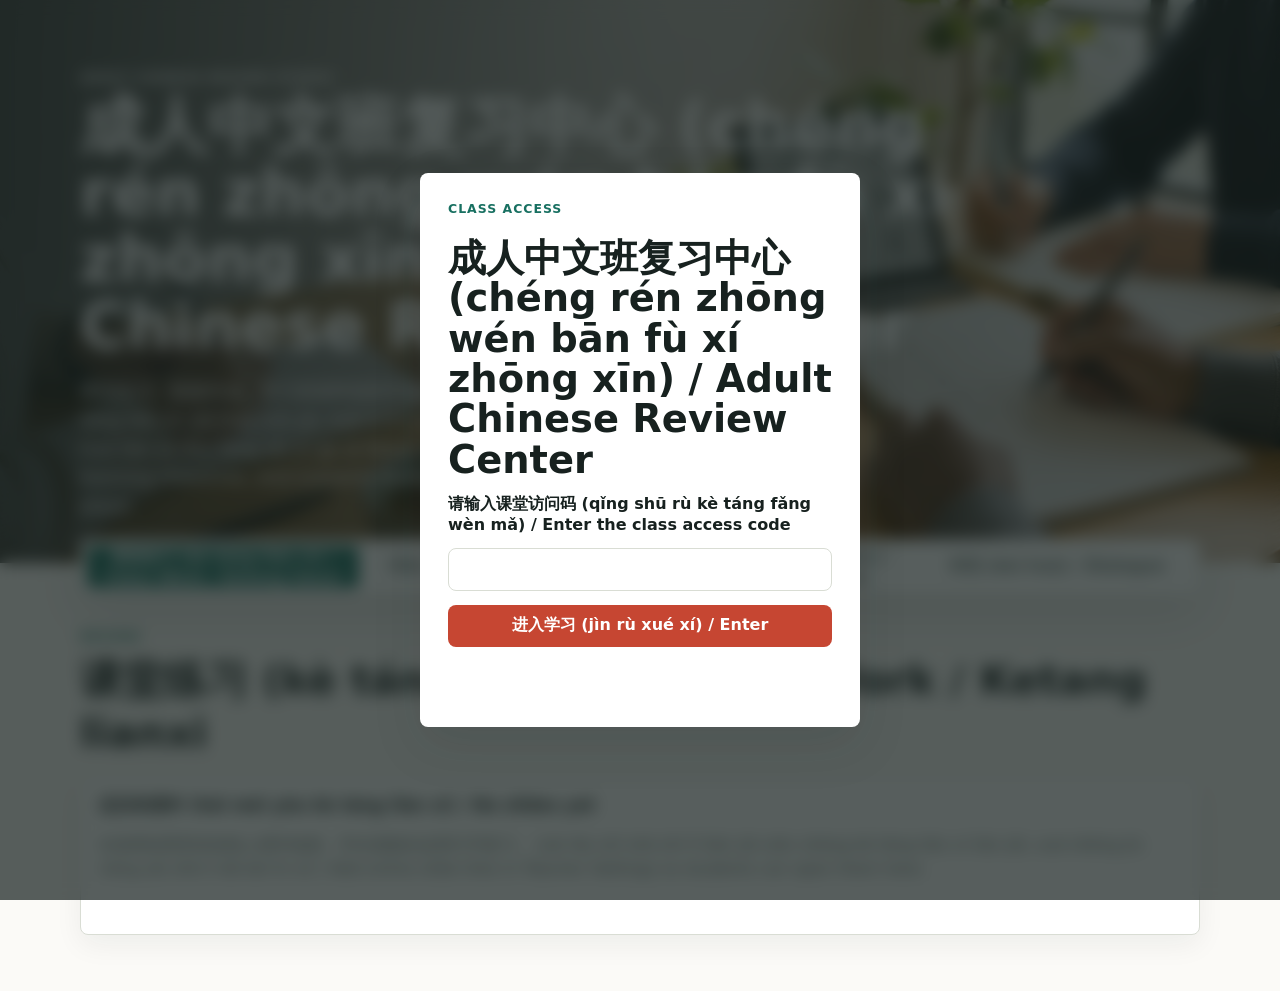
<file: index.html>
<!doctype html>
<html lang="zh-Hans">
  <head>
    <meta charset="utf-8">
    <meta name="viewport" content="width=device-width, initial-scale=1">
    <title>成人中文班复习中心</title>
    <link rel="stylesheet" href="styles.css">
  </head>
  <body>
    <div class="access-screen" id="accessScreen" hidden>
      <form class="access-card" id="accessForm">
        <p class="section-kicker" data-i18n="accessKicker">Class Access</p>
        <h1 data-i18n="siteTitle">成人中文班复习中心</h1>
        <label for="accessCodeInput" data-i18n="accessLabel">请输入课堂访问码</label>
        <input id="accessCodeInput" type="password" autocomplete="current-password">
        <button type="submit" data-i18n="accessButton">进入学习</button>
        <p class="feedback is-wrong" id="accessFeedback"></p>
      </form>
    </div>

    <header class="hero">
      <img src="assets/classroom-banner.png" alt="中文课堂学习桌面" class="hero-image">
      <div class="hero-overlay"></div>
      <div class="hero-content">
        <p class="eyebrow" data-i18n="heroKicker">Adult Chinese Review Studio</p>
        <h1 data-i18n="siteTitle">成人中文班复习中心</h1>
        <p data-i18n="heroSubtitle">课件复习、家庭作业、听力视频和场景对话练习都放在一个地方。</p>
      </div>
    </header>

    <main class="app-shell">
      <nav class="tabs" aria-label="学习区域">
        <button class="tab is-active" data-view="slides" data-i18n="tabSlides">课件</button>
        <button class="tab" data-view="homework" data-i18n="tabHomework">作业</button>
        <button class="tab" data-view="listening" data-i18n="tabListening">听力</button>
        <button class="tab" data-view="dialogue" data-i18n="tabDialogue">对话</button>
        <button class="tab teacher-only" data-view="teacher" data-i18n="tabTeacher" hidden>老师设置</button>
      </nav>

      <section class="view is-active" id="slides">
        <div class="section-heading">
          <div>
            <p class="section-kicker" data-i18n="slidesKicker">Review</p>
            <h2 data-i18n="slidesTitle">上课课件</h2>
          </div>
          <label class="file-button teacher-only" hidden>
            <input id="slideUpload" type="file" accept=".ppt,.pptx,.pdf">
            <span data-i18n="localUpload">本机临时上传</span>
          </label>
        </div>
        <div id="slideList" class="resource-grid"></div>
      </section>

      <section class="view" id="homework">
        <div class="section-heading">
          <div>
            <p class="section-kicker" data-i18n="homeworkKicker">Homework</p>
            <h2 data-i18n="homeworkTitle">家庭作业</h2>
          </div>
          <button class="secondary-button" id="resetPractice" data-i18n="resetPractice">重新练习</button>
        </div>

        <article class="panel homework-video-panel">
          <div>
            <p class="section-kicker" data-i18n="homeworkVideoKicker">Video</p>
            <h3 id="homeworkVideoTitle"></h3>
          </div>
          <div class="video-frame compact-video">
            <iframe id="homeworkVideoEmbed" title="作业视频" allowfullscreen></iframe>
            <div id="homeworkVideoEmpty" class="empty-state" data-i18n="homeworkVideoEmpty">老师可以在这里放 YouTube 视频，学生看完后完成下面的作业。</div>
          </div>
        </article>

        <div class="practice-layout">
          <article class="panel">
            <div class="panel-title">
              <span>1</span>
              <h3 data-i18n="matchTitle">Match 中英文词语</h3>
            </div>
            <div class="match-board">
              <div>
                <h4 data-i18n="chineseLabel">中文</h4>
                <div id="chineseTerms" class="choice-list"></div>
              </div>
              <div>
                <h4 data-i18n="englishLabel">英文</h4>
                <div id="englishTerms" class="choice-list"></div>
              </div>
            </div>
            <p id="matchFeedback" class="feedback"></p>
          </article>

          <article class="panel">
            <div class="panel-title">
              <span>2</span>
              <h3 data-i18n="sentenceTitle">组成一句话</h3>
            </div>
            <p id="sentencePrompt" class="prompt-line"></p>
            <div id="wordBank" class="word-bank"></div>
            <div id="sentenceAnswer" class="sentence-answer"></div>
            <div class="inline-actions">
              <button id="checkSentence" data-i18n="check">检查</button>
              <button class="secondary-button" id="clearSentence" data-i18n="clear">清空</button>
            </div>
            <p id="sentenceFeedback" class="feedback"></p>
          </article>

          <article class="panel reading-panel">
            <div class="panel-title">
              <span>3</span>
              <h3 data-i18n="readingTitle">朗读中英文对话</h3>
            </div>
            <div id="readingDialogue" class="reading-dialogue"></div>
          </article>
        </div>
      </section>

      <section class="view" id="listening">
        <div class="section-heading">
          <div>
            <p class="section-kicker" data-i18n="listeningKicker">Listening</p>
            <h2 data-i18n="listeningTitle">场景视频听力</h2>
          </div>
          <label class="file-button teacher-only" hidden>
            <input id="videoUpload" type="file" accept="video/*">
            <span data-i18n="localUpload">本机临时上传</span>
          </label>
        </div>
        <div class="listening-grid">
          <div class="video-frame">
            <video id="sceneVideo" controls playsinline></video>
            <iframe id="videoEmbed" title="场景视频" allowfullscreen></iframe>
            <div id="videoEmpty" class="empty-state" data-i18n="videoEmpty">老师可以放一段餐厅、商店、看医生等场景视频，学生边看边回答问题。</div>
          </div>
          <article class="panel">
            <div class="panel-title">
              <span>3</span>
              <h3 data-i18n="listeningQuestionsTitle">听力问题</h3>
            </div>
            <div id="listeningQuestions" class="question-list"></div>
            <button id="checkListening" data-i18n="checkListening">检查听力答案</button>
            <p id="listeningFeedback" class="feedback"></p>
          </article>
        </div>
      </section>

      <section class="view" id="dialogue">
        <div class="section-heading">
          <div>
            <p class="section-kicker" data-i18n="speakingKicker">Speaking</p>
            <h2 data-i18n="dialogueTitle">场景对话练习</h2>
          </div>
          <button class="secondary-button" id="newDialogue" data-i18n="newDialogue">换一个开头</button>
        </div>
        <div class="dialogue-layout">
          <aside class="scenario-panel">
            <label for="scenarioSelect" data-i18n="scenarioLabel">场景</label>
            <select id="scenarioSelect"></select>
            <label for="studentRole" data-i18n="studentRoleLabel">学生角色</label>
            <input id="studentRole" type="text" value="顾客">
            <label for="aiRole" data-i18n="aiRoleLabel">AI 角色</label>
            <input id="aiRole" type="text" value="服务员">
            <div class="hint-box">
              <strong data-i18n="practiceGoal">练习目标</strong>
              <p id="dialogueGoal"></p>
            </div>
          </aside>
          <article class="chat-panel">
            <div id="chatLog" class="chat-log" aria-live="polite"></div>
            <form id="chatForm" class="chat-form">
              <input id="chatInput" type="text" placeholder="用中文回复，例如：我想点一杯热茶。" autocomplete="off" data-i18n-placeholder="chatPlaceholder">
              <button type="submit" data-i18n="send">发送</button>
            </form>
          </article>
        </div>
      </section>

      <section class="view teacher-only" id="teacher" hidden>
        <div class="section-heading">
          <div>
            <p class="section-kicker" data-i18n="teacherKicker">Teacher</p>
            <h2 data-i18n="teacherTitle">老师设置</h2>
          </div>
          <button id="saveTeacherData" data-i18n="saveSettings">保存设置</button>
        </div>

        <div class="teacher-grid">
          <article class="panel">
            <h3 data-i18n="onlineSlidesTitle">线上课件链接</h3>
            <textarea id="slideLinkEditor" rows="8"></textarea>
            <p class="helper" data-i18n="onlineSlidesHelp">每行一个：课件名称 = Google Drive、Dropbox、OneDrive 或网盘链接</p>
          </article>
          <article class="panel">
            <h3 data-i18n="onlineVideoTitle">线上视频链接</h3>
            <input id="videoTitle" type="text" placeholder="视频标题" data-i18n-placeholder="videoTitlePlaceholder">
            <input id="videoUrl" type="url" placeholder="YouTube unlisted、Google Drive 或 mp4 链接" data-i18n-placeholder="videoUrlPlaceholder">
            <p class="helper" data-i18n="onlineVideoHelp">发布给学生时，推荐使用 unlisted YouTube 或共享视频链接。</p>
          </article>
          <article class="panel">
            <h3 data-i18n="homeworkVideoEditorTitle">作业 YouTube 视频</h3>
            <input id="homeworkVideoTitleEditor" type="text" placeholder="视频标题" data-i18n-placeholder="videoTitlePlaceholder">
            <input id="homeworkVideoUrlEditor" type="url" placeholder="YouTube 视频链接" data-i18n-placeholder="homeworkVideoUrlPlaceholder">
            <p class="helper" data-i18n="homeworkVideoEditorHelp">学生会先看这个视频，再完成作业。</p>
          </article>
          <article class="panel">
            <h3 data-i18n="matchEditorTitle">匹配题</h3>
            <textarea id="matchEditor" rows="8"></textarea>
            <p class="helper" data-i18n="matchEditorHelp">每行一组：中文 = English</p>
          </article>
          <article class="panel">
            <h3 data-i18n="sentenceEditorTitle">组句题</h3>
            <input id="sentenceTarget" type="text">
            <input id="sentenceTranslation" type="text">
            <p class="helper" data-i18n="sentenceEditorHelp">第一行写中文正确答案，第二行写英文提示。</p>
          </article>
          <article class="panel">
            <h3 data-i18n="listeningEditorTitle">听力问题</h3>
            <textarea id="listeningEditor" rows="8"></textarea>
            <p class="helper" data-i18n="listeningEditorHelp">每行一题：问题 = 答案关键词</p>
          </article>
          <article class="panel">
            <h3 data-i18n="readingEditorTitle">朗读对话</h3>
            <textarea id="readingEditor" rows="8"></textarea>
            <p class="helper" data-i18n="readingEditorHelp">每行一句：角色 = 中文 | English</p>
          </article>
          <article class="panel">
            <h3 data-i18n="scenarioEditorTitle">对话场景</h3>
            <textarea id="scenarioEditor" rows="8"></textarea>
            <p class="helper" data-i18n="scenarioEditorHelp">每行一个场景：场景名 = 练习目标</p>
          </article>
        </div>
        <p id="saveFeedback" class="feedback"></p>
      </section>
    </main>

    <script src="site-config.js"></script>
    <script src="app.js"></script>
  </body>
</html>
</file>
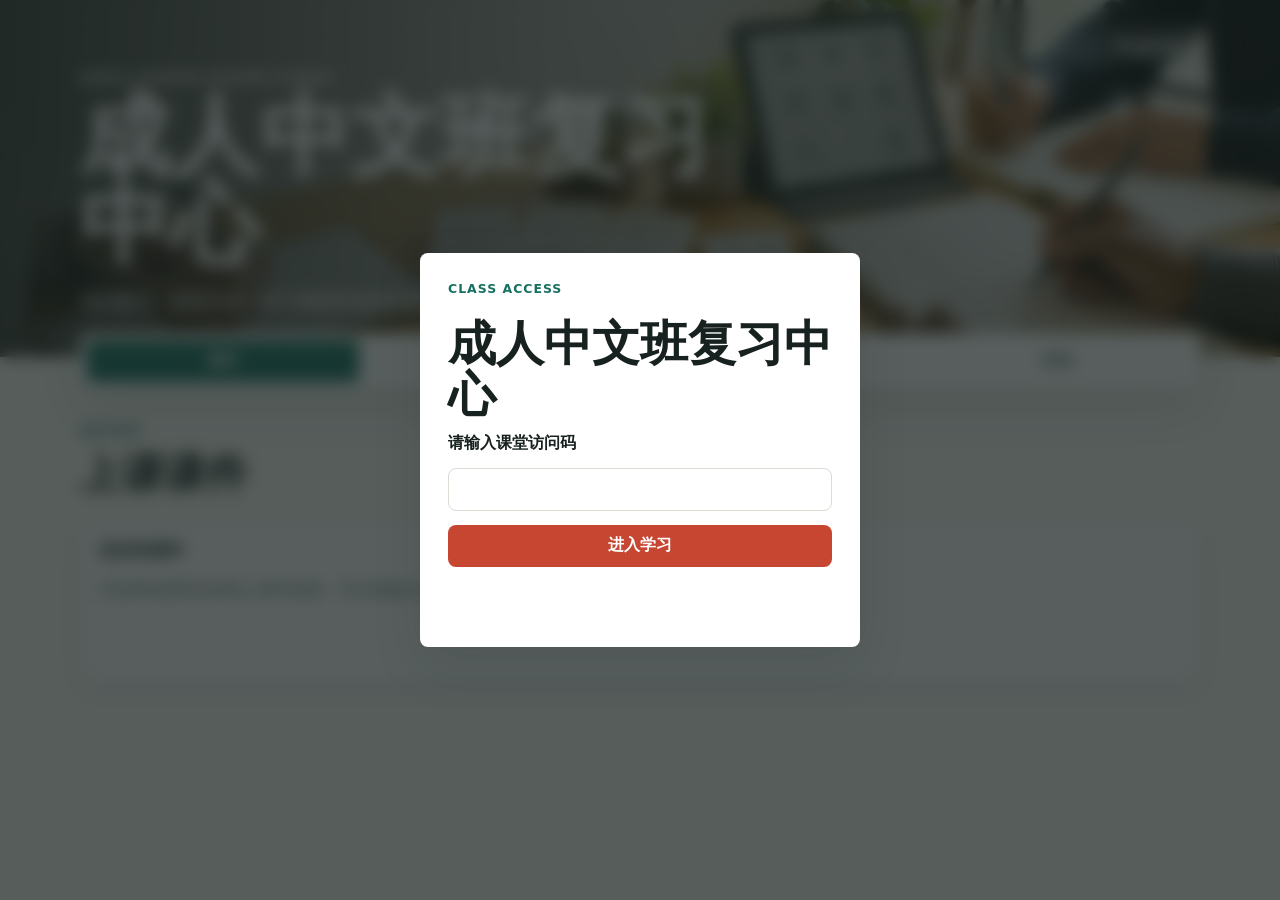
<file: adult-chinese-class-github-upload/index.html>
<!doctype html>
<html lang="zh-Hans">
  <head>
    <meta charset="utf-8">
    <meta name="viewport" content="width=device-width, initial-scale=1">
    <title>成人中文班复习中心</title>
    <link rel="stylesheet" href="styles.css">
  </head>
  <body>
    <div class="access-screen" id="accessScreen" hidden>
      <form class="access-card" id="accessForm">
        <p class="section-kicker" data-i18n="accessKicker">Class Access</p>
        <h1 data-i18n="siteTitle">成人中文班复习中心</h1>
        <label for="accessCodeInput" data-i18n="accessLabel">请输入课堂访问码</label>
        <input id="accessCodeInput" type="password" autocomplete="current-password">
        <button type="submit" data-i18n="accessButton">进入学习</button>
        <p class="feedback is-wrong" id="accessFeedback"></p>
      </form>
    </div>

    <header class="hero">
      <img src="assets/classroom-banner.png" alt="中文课堂学习桌面" class="hero-image">
      <div class="hero-overlay"></div>
      <div class="hero-content">
        <button class="language-toggle" id="languageToggle" type="button" aria-label="Switch language">English</button>
        <p class="eyebrow" data-i18n="heroKicker">Adult Chinese Review Studio</p>
        <h1 data-i18n="siteTitle">成人中文班复习中心</h1>
        <p data-i18n="heroSubtitle">课件复习、家庭作业、听力视频和场景对话练习都放在一个地方。</p>
      </div>
    </header>

    <main class="app-shell">
      <nav class="tabs" aria-label="学习区域">
        <button class="tab is-active" data-view="slides" data-i18n="tabSlides">课件</button>
        <button class="tab" data-view="homework" data-i18n="tabHomework">作业</button>
        <button class="tab" data-view="listening" data-i18n="tabListening">听力</button>
        <button class="tab" data-view="dialogue" data-i18n="tabDialogue">对话</button>
        <button class="tab teacher-only" data-view="teacher" data-i18n="tabTeacher" hidden>老师设置</button>
      </nav>

      <section class="view is-active" id="slides">
        <div class="section-heading">
          <div>
            <p class="section-kicker" data-i18n="slidesKicker">Review</p>
            <h2 data-i18n="slidesTitle">上课课件</h2>
          </div>
          <label class="file-button teacher-only" hidden>
            <input id="slideUpload" type="file" accept=".ppt,.pptx,.pdf">
            <span data-i18n="localUpload">本机临时上传</span>
          </label>
        </div>
        <div id="slideList" class="resource-grid"></div>
      </section>

      <section class="view" id="homework">
        <div class="section-heading">
          <div>
            <p class="section-kicker" data-i18n="homeworkKicker">Homework</p>
            <h2 data-i18n="homeworkTitle">家庭作业</h2>
          </div>
          <button class="secondary-button" id="resetPractice" data-i18n="resetPractice">重新练习</button>
        </div>

        <div class="practice-layout">
          <article class="panel">
            <div class="panel-title">
              <span>1</span>
              <h3 data-i18n="matchTitle">Match 中英文词语</h3>
            </div>
            <div class="match-board">
              <div>
                <h4 data-i18n="chineseLabel">中文</h4>
                <div id="chineseTerms" class="choice-list"></div>
              </div>
              <div>
                <h4 data-i18n="englishLabel">英文</h4>
                <div id="englishTerms" class="choice-list"></div>
              </div>
            </div>
            <p id="matchFeedback" class="feedback"></p>
          </article>

          <article class="panel">
            <div class="panel-title">
              <span>2</span>
              <h3 data-i18n="sentenceTitle">组成一句话</h3>
            </div>
            <p id="sentencePrompt" class="prompt-line"></p>
            <div id="wordBank" class="word-bank"></div>
            <div id="sentenceAnswer" class="sentence-answer"></div>
            <div class="inline-actions">
              <button id="checkSentence" data-i18n="check">检查</button>
              <button class="secondary-button" id="clearSentence" data-i18n="clear">清空</button>
            </div>
            <p id="sentenceFeedback" class="feedback"></p>
          </article>
        </div>
      </section>

      <section class="view" id="listening">
        <div class="section-heading">
          <div>
            <p class="section-kicker" data-i18n="listeningKicker">Listening</p>
            <h2 data-i18n="listeningTitle">场景视频听力</h2>
          </div>
          <label class="file-button teacher-only" hidden>
            <input id="videoUpload" type="file" accept="video/*">
            <span data-i18n="localUpload">本机临时上传</span>
          </label>
        </div>
        <div class="listening-grid">
          <div class="video-frame">
            <video id="sceneVideo" controls playsinline></video>
            <iframe id="videoEmbed" title="场景视频" allowfullscreen></iframe>
            <div id="videoEmpty" class="empty-state" data-i18n="videoEmpty">老师可以放一段餐厅、商店、看医生等场景视频，学生边看边回答问题。</div>
          </div>
          <article class="panel">
            <div class="panel-title">
              <span>3</span>
              <h3 data-i18n="listeningQuestionsTitle">听力问题</h3>
            </div>
            <div id="listeningQuestions" class="question-list"></div>
            <button id="checkListening" data-i18n="checkListening">检查听力答案</button>
            <p id="listeningFeedback" class="feedback"></p>
          </article>
        </div>
      </section>

      <section class="view" id="dialogue">
        <div class="section-heading">
          <div>
            <p class="section-kicker" data-i18n="speakingKicker">Speaking</p>
            <h2 data-i18n="dialogueTitle">场景对话练习</h2>
          </div>
          <button class="secondary-button" id="newDialogue" data-i18n="newDialogue">换一个开头</button>
        </div>
        <div class="dialogue-layout">
          <aside class="scenario-panel">
            <label for="scenarioSelect" data-i18n="scenarioLabel">场景</label>
            <select id="scenarioSelect"></select>
            <label for="studentRole" data-i18n="studentRoleLabel">学生角色</label>
            <input id="studentRole" type="text" value="顾客">
            <label for="aiRole" data-i18n="aiRoleLabel">AI 角色</label>
            <input id="aiRole" type="text" value="服务员">
            <div class="hint-box">
              <strong data-i18n="practiceGoal">练习目标</strong>
              <p id="dialogueGoal"></p>
            </div>
          </aside>
          <article class="chat-panel">
            <div id="chatLog" class="chat-log" aria-live="polite"></div>
            <form id="chatForm" class="chat-form">
              <input id="chatInput" type="text" placeholder="用中文回复，例如：我想点一杯热茶。" autocomplete="off" data-i18n-placeholder="chatPlaceholder">
              <button type="submit" data-i18n="send">发送</button>
            </form>
          </article>
        </div>
      </section>

      <section class="view teacher-only" id="teacher" hidden>
        <div class="section-heading">
          <div>
            <p class="section-kicker" data-i18n="teacherKicker">Teacher</p>
            <h2 data-i18n="teacherTitle">老师设置</h2>
          </div>
          <button id="saveTeacherData" data-i18n="saveSettings">保存设置</button>
        </div>

        <div class="teacher-grid">
          <article class="panel">
            <h3 data-i18n="onlineSlidesTitle">线上课件链接</h3>
            <textarea id="slideLinkEditor" rows="8"></textarea>
            <p class="helper" data-i18n="onlineSlidesHelp">每行一个：课件名称 = Google Drive、Dropbox、OneDrive 或网盘链接</p>
          </article>
          <article class="panel">
            <h3 data-i18n="onlineVideoTitle">线上视频链接</h3>
            <input id="videoTitle" type="text" placeholder="视频标题" data-i18n-placeholder="videoTitlePlaceholder">
            <input id="videoUrl" type="url" placeholder="YouTube unlisted、Google Drive 或 mp4 链接" data-i18n-placeholder="videoUrlPlaceholder">
            <p class="helper" data-i18n="onlineVideoHelp">发布给学生时，推荐使用 unlisted YouTube 或共享视频链接。</p>
          </article>
          <article class="panel">
            <h3 data-i18n="matchEditorTitle">匹配题</h3>
            <textarea id="matchEditor" rows="8"></textarea>
            <p class="helper" data-i18n="matchEditorHelp">每行一组：中文 = English</p>
          </article>
          <article class="panel">
            <h3 data-i18n="sentenceEditorTitle">组句题</h3>
            <input id="sentenceTarget" type="text">
            <input id="sentenceTranslation" type="text">
            <p class="helper" data-i18n="sentenceEditorHelp">第一行写中文正确答案，第二行写英文提示。</p>
          </article>
          <article class="panel">
            <h3 data-i18n="listeningEditorTitle">听力问题</h3>
            <textarea id="listeningEditor" rows="8"></textarea>
            <p class="helper" data-i18n="listeningEditorHelp">每行一题：问题 = 答案关键词</p>
          </article>
          <article class="panel">
            <h3 data-i18n="scenarioEditorTitle">对话场景</h3>
            <textarea id="scenarioEditor" rows="8"></textarea>
            <p class="helper" data-i18n="scenarioEditorHelp">每行一个场景：场景名 = 练习目标</p>
          </article>
        </div>
        <p id="saveFeedback" class="feedback"></p>
      </section>
    </main>

    <script src="site-config.js"></script>
    <script src="app.js"></script>
  </body>
</html>
</file>
<file: styles.css>
:root {
  --ink: #17211f;
  --muted: #5a6a64;
  --paper: #fbfaf7;
  --panel: #ffffff;
  --line: #d9ddd4;
  --accent: #c64632;
  --accent-dark: #923221;
  --jade: #187061;
  --gold: #dca937;
  --blue: #2f5f8d;
  --shadow: 0 18px 50px rgba(23, 33, 31, 0.12);
}

* {
  box-sizing: border-box;
}

[hidden] {
  display: none !important;
}

body {
  margin: 0;
  background: var(--paper);
  color: var(--ink);
  font-family: Inter, ui-sans-serif, system-ui, -apple-system, BlinkMacSystemFont, "Segoe UI", sans-serif;
}

body.is-locked {
  overflow: hidden;
}

button,
input,
textarea,
select {
  font: inherit;
}

button,
.file-button {
  min-height: 42px;
  border: 0;
  border-radius: 8px;
  background: var(--accent);
  color: white;
  padding: 0 18px;
  cursor: pointer;
  display: inline-flex;
  align-items: center;
  justify-content: center;
  gap: 8px;
  font-weight: 700;
}

.download-link {
  min-height: 42px;
  border-radius: 8px;
  background: var(--blue);
  color: white;
  padding: 0 16px;
  display: inline-flex;
  align-items: center;
  justify-content: center;
  text-decoration: none;
  font-weight: 800;
}

.download-link:hover {
  background: #244d73;
}

button:hover,
.file-button:hover {
  background: var(--accent-dark);
}

.access-screen {
  position: fixed;
  inset: 0;
  z-index: 20;
  display: grid;
  place-items: center;
  padding: 24px;
  background: rgba(23, 33, 31, 0.72);
  backdrop-filter: blur(8px);
}

.access-card {
  width: min(440px, 100%);
  background: #fff;
  border-radius: 8px;
  padding: 28px;
  display: grid;
  gap: 14px;
  box-shadow: var(--shadow);
}

.access-card h1 {
  margin: 0;
  font-size: clamp(1.7rem, 6vw, 2.4rem);
  line-height: 1.05;
  letter-spacing: 0;
}

.access-card label {
  font-weight: 800;
}

.secondary-button {
  background: #eef1eb;
  color: var(--ink);
  border: 1px solid var(--line);
}

.secondary-button:hover {
  background: #e2e7df;
}

.hero {
  position: relative;
  min-height: 330px;
  overflow: hidden;
  display: grid;
  align-items: end;
}

.hero-image {
  position: absolute;
  inset: 0;
  width: 100%;
  height: 100%;
  object-fit: cover;
}

.hero-overlay {
  position: absolute;
  inset: 0;
  background: linear-gradient(90deg, rgba(16, 24, 22, 0.78), rgba(16, 24, 22, 0.28) 54%, rgba(16, 24, 22, 0.08));
}

.hero-content {
  position: relative;
  width: min(1120px, calc(100% - 32px));
  margin: 0 auto;
  padding: 70px 0 42px;
  color: white;
}

.eyebrow,
.section-kicker {
  margin: 0 0 8px;
  text-transform: uppercase;
  letter-spacing: 0.08em;
  font-size: 0.78rem;
  font-weight: 800;
}

.hero h1 {
  margin: 0;
  max-width: 920px;
  font-size: clamp(2rem, 5vw, 4rem);
  line-height: 1.04;
  letter-spacing: 0;
}

.hero p:last-child {
  max-width: 560px;
  margin: 18px 0 0;
  font-size: 1.12rem;
  line-height: 1.6;
}

.app-shell {
  width: min(1120px, calc(100% - 32px));
  margin: -24px auto 56px;
  position: relative;
}

.tabs {
  display: grid;
  grid-template-columns: repeat(auto-fit, minmax(120px, 1fr));
  gap: 6px;
  background: #fff;
  border: 1px solid var(--line);
  border-radius: 8px;
  padding: 6px;
  box-shadow: var(--shadow);
}

.tab {
  background: transparent;
  color: var(--muted);
  border-radius: 6px;
}

.tab:hover,
.tab.is-active {
  background: var(--jade);
  color: white;
}

.view {
  display: none;
  padding: 34px 0 0;
}

.view.is-active {
  display: block;
}

.section-heading {
  display: flex;
  justify-content: space-between;
  gap: 18px;
  align-items: end;
  margin-bottom: 18px;
}

.section-heading h2 {
  margin: 0;
  font-size: clamp(1.7rem, 4vw, 2.6rem);
  letter-spacing: 0;
}

.section-kicker {
  color: var(--jade);
}

.resource-grid,
.practice-layout,
.listening-grid,
.dialogue-layout,
.teacher-grid {
  display: grid;
  gap: 18px;
}

.resource-grid {
  grid-template-columns: repeat(auto-fit, minmax(230px, 1fr));
}

.resource-card,
.panel,
.scenario-panel,
.chat-panel,
.video-frame {
  background: var(--panel);
  border: 1px solid var(--line);
  border-radius: 8px;
  box-shadow: 0 10px 28px rgba(23, 33, 31, 0.06);
}

.resource-card {
  padding: 18px;
  min-height: 160px;
  display: grid;
  align-content: space-between;
  gap: 14px;
}

.resource-card h3 {
  margin: 0 0 6px;
  font-size: 1.05rem;
}

.resource-card p,
.helper,
.prompt-line,
.hint-box p {
  color: var(--muted);
  line-height: 1.5;
}

.file-button input {
  display: none;
}

.practice-layout {
  grid-template-columns: repeat(auto-fit, minmax(290px, 1fr));
}

.homework-video-panel {
  margin-bottom: 18px;
}

.compact-video {
  min-height: 280px;
  margin-top: 14px;
}

.panel,
.scenario-panel,
.chat-panel {
  padding: 20px;
}

.panel-title {
  display: flex;
  align-items: center;
  gap: 10px;
  margin-bottom: 16px;
}

.panel-title span {
  width: 32px;
  height: 32px;
  border-radius: 50%;
  background: var(--gold);
  display: grid;
  place-items: center;
  font-weight: 900;
}

.panel-title h3,
.panel h3 {
  margin: 0;
}

.match-board {
  display: grid;
  grid-template-columns: 1fr 1fr;
  gap: 14px;
}

.match-board h4 {
  margin: 0 0 10px;
}

.choice-list,
.word-bank,
.sentence-answer {
  display: flex;
  flex-wrap: wrap;
  gap: 8px;
  min-height: 46px;
  align-content: flex-start;
}

.choice,
.word-chip {
  min-height: 38px;
  border: 1px solid var(--line);
  background: #f7f8f4;
  color: var(--ink);
  border-radius: 8px;
  padding: 8px 12px;
}

.choice span,
.word-chip span {
  display: block;
  font-weight: 800;
}

.choice small,
.word-chip small {
  display: block;
  margin-top: 2px;
  color: var(--muted);
  font-size: 0.78rem;
  line-height: 1.2;
}

.choice.is-selected {
  border-color: var(--blue);
  background: #eaf2f9;
}

.choice.is-correct {
  border-color: var(--jade);
  background: #e9f5f1;
}

.sentence-answer {
  border: 1px dashed var(--line);
  border-radius: 8px;
  padding: 12px;
  margin: 14px 0;
  background: #fffdf8;
}

.inline-actions {
  display: flex;
  gap: 10px;
  flex-wrap: wrap;
}

.feedback {
  min-height: 24px;
  margin: 14px 0 0;
  color: var(--jade);
  font-weight: 700;
}

.feedback.is-wrong {
  color: var(--accent);
}

.listening-grid,
.dialogue-layout {
  grid-template-columns: minmax(0, 1.1fr) minmax(320px, 0.9fr);
}

.video-frame {
  position: relative;
  min-height: 360px;
  overflow: hidden;
  display: grid;
  place-items: center;
  background: #111a18;
}

.video-frame video {
  width: 100%;
  height: 100%;
  max-height: 540px;
  object-fit: contain;
  display: none;
}

.video-frame iframe {
  width: 100%;
  min-height: 360px;
  height: 100%;
  border: 0;
  display: none;
  background: #111a18;
}

.compact-video iframe {
  min-height: 280px;
}

.empty-state {
  color: #eef5ed;
  max-width: 460px;
  text-align: center;
  line-height: 1.6;
  padding: 24px;
}

.question-list {
  display: grid;
  gap: 14px;
  margin-bottom: 16px;
}

.question-list label,
.scenario-panel label {
  display: grid;
  gap: 6px;
  font-weight: 800;
}

input,
textarea,
select {
  width: 100%;
  border: 1px solid var(--line);
  border-radius: 8px;
  background: #fff;
  color: var(--ink);
  padding: 11px 12px;
}

textarea {
  resize: vertical;
}

.scenario-panel {
  display: grid;
  gap: 14px;
  align-content: start;
}

.hint-box {
  border-left: 4px solid var(--gold);
  background: #fff8e8;
  padding: 14px;
}

.chat-panel {
  min-height: 510px;
  display: grid;
  grid-template-rows: 1fr auto;
  gap: 14px;
}

.chat-log {
  display: flex;
  flex-direction: column;
  gap: 12px;
  overflow: auto;
  max-height: 440px;
  padding-right: 4px;
}

.message {
  width: min(86%, 580px);
  padding: 12px 14px;
  border-radius: 8px;
  line-height: 1.55;
}

.message.ai {
  background: #edf4f0;
  align-self: flex-start;
}

.message.student {
  background: #f8eadf;
  align-self: flex-end;
}

.message small {
  display: block;
  color: var(--muted);
  font-weight: 800;
  margin-bottom: 4px;
}

.chat-form {
  display: grid;
  grid-template-columns: 1fr auto;
  gap: 10px;
}

.teacher-grid {
  grid-template-columns: repeat(2, minmax(0, 1fr));
}

.reading-dialogue {
  display: grid;
  gap: 12px;
}

.reading-line {
  display: grid;
  grid-template-columns: 42px 1fr;
  gap: 12px;
  padding: 12px;
  border: 1px solid var(--line);
  border-radius: 8px;
  background: #fbfcf8;
}

.reading-role {
  width: 34px;
  height: 34px;
  display: grid;
  place-items: center;
  border-radius: 50%;
  background: var(--jade);
  color: #fff;
  font-weight: 900;
}

.reading-line strong,
.reading-line em,
.reading-line p {
  display: block;
  margin: 0;
  line-height: 1.5;
}

.reading-line em {
  color: var(--jade);
  font-style: normal;
  font-weight: 700;
}

.reading-line p {
  color: var(--muted);
}

@media (max-width: 780px) {
  .tabs {
    grid-template-columns: repeat(2, 1fr);
  }

  .section-heading,
  .practice-layout,
  .listening-grid,
  .dialogue-layout,
  .teacher-grid,
  .match-board {
    grid-template-columns: 1fr;
  }

  .section-heading {
    align-items: stretch;
  }

  .chat-form {
    grid-template-columns: 1fr;
  }
}
</file>
<file: adult-chinese-class-github-upload/styles.css>
:root {
  --ink: #17211f;
  --muted: #5a6a64;
  --paper: #fbfaf7;
  --panel: #ffffff;
  --line: #d9ddd4;
  --accent: #c64632;
  --accent-dark: #923221;
  --jade: #187061;
  --gold: #dca937;
  --blue: #2f5f8d;
  --shadow: 0 18px 50px rgba(23, 33, 31, 0.12);
}

* {
  box-sizing: border-box;
}

[hidden] {
  display: none !important;
}

body {
  margin: 0;
  background: var(--paper);
  color: var(--ink);
  font-family: Inter, ui-sans-serif, system-ui, -apple-system, BlinkMacSystemFont, "Segoe UI", sans-serif;
}

body.is-locked {
  overflow: hidden;
}

button,
input,
textarea,
select {
  font: inherit;
}

button,
.file-button {
  min-height: 42px;
  border: 0;
  border-radius: 8px;
  background: var(--accent);
  color: white;
  padding: 0 18px;
  cursor: pointer;
  display: inline-flex;
  align-items: center;
  justify-content: center;
  gap: 8px;
  font-weight: 700;
}

.download-link {
  min-height: 42px;
  border-radius: 8px;
  background: var(--blue);
  color: white;
  padding: 0 16px;
  display: inline-flex;
  align-items: center;
  justify-content: center;
  text-decoration: none;
  font-weight: 800;
}

.download-link:hover {
  background: #244d73;
}

button:hover,
.file-button:hover {
  background: var(--accent-dark);
}

.access-screen {
  position: fixed;
  inset: 0;
  z-index: 20;
  display: grid;
  place-items: center;
  padding: 24px;
  background: rgba(23, 33, 31, 0.72);
  backdrop-filter: blur(8px);
}

.access-card {
  width: min(440px, 100%);
  background: #fff;
  border-radius: 8px;
  padding: 28px;
  display: grid;
  gap: 14px;
  box-shadow: var(--shadow);
}

.access-card h1 {
  margin: 0;
  font-size: clamp(2rem, 8vw, 3rem);
  line-height: 1.05;
  letter-spacing: 0;
}

.access-card label {
  font-weight: 800;
}

.secondary-button {
  background: #eef1eb;
  color: var(--ink);
  border: 1px solid var(--line);
}

.secondary-button:hover {
  background: #e2e7df;
}

.hero {
  position: relative;
  min-height: 330px;
  overflow: hidden;
  display: grid;
  align-items: end;
}

.hero-image {
  position: absolute;
  inset: 0;
  width: 100%;
  height: 100%;
  object-fit: cover;
}

.hero-overlay {
  position: absolute;
  inset: 0;
  background: linear-gradient(90deg, rgba(16, 24, 22, 0.78), rgba(16, 24, 22, 0.28) 54%, rgba(16, 24, 22, 0.08));
}

.hero-content {
  position: relative;
  width: min(1120px, calc(100% - 32px));
  margin: 0 auto;
  padding: 70px 0 42px;
  color: white;
}

.language-toggle {
  position: absolute;
  top: 26px;
  right: 0;
  min-height: 38px;
  border: 1px solid rgba(255, 255, 255, 0.42);
  background: rgba(255, 255, 255, 0.14);
  color: #fff;
  backdrop-filter: blur(8px);
}

.language-toggle:hover {
  background: rgba(255, 255, 255, 0.24);
}

.eyebrow,
.section-kicker {
  margin: 0 0 8px;
  text-transform: uppercase;
  letter-spacing: 0.08em;
  font-size: 0.78rem;
  font-weight: 800;
}

.hero h1 {
  margin: 0;
  max-width: 700px;
  font-size: clamp(2.4rem, 7vw, 5.6rem);
  line-height: 0.98;
  letter-spacing: 0;
}

.hero p:last-child {
  max-width: 560px;
  margin: 18px 0 0;
  font-size: 1.12rem;
  line-height: 1.6;
}

.app-shell {
  width: min(1120px, calc(100% - 32px));
  margin: -24px auto 56px;
  position: relative;
}

.tabs {
  display: grid;
  grid-template-columns: repeat(auto-fit, minmax(120px, 1fr));
  gap: 6px;
  background: #fff;
  border: 1px solid var(--line);
  border-radius: 8px;
  padding: 6px;
  box-shadow: var(--shadow);
}

.tab {
  background: transparent;
  color: var(--muted);
  border-radius: 6px;
}

.tab:hover,
.tab.is-active {
  background: var(--jade);
  color: white;
}

.view {
  display: none;
  padding: 34px 0 0;
}

.view.is-active {
  display: block;
}

.section-heading {
  display: flex;
  justify-content: space-between;
  gap: 18px;
  align-items: end;
  margin-bottom: 18px;
}

.section-heading h2 {
  margin: 0;
  font-size: clamp(1.7rem, 4vw, 2.6rem);
  letter-spacing: 0;
}

.section-kicker {
  color: var(--jade);
}

.resource-grid,
.practice-layout,
.listening-grid,
.dialogue-layout,
.teacher-grid {
  display: grid;
  gap: 18px;
}

.resource-grid {
  grid-template-columns: repeat(auto-fit, minmax(230px, 1fr));
}

.resource-card,
.panel,
.scenario-panel,
.chat-panel,
.video-frame {
  background: var(--panel);
  border: 1px solid var(--line);
  border-radius: 8px;
  box-shadow: 0 10px 28px rgba(23, 33, 31, 0.06);
}

.resource-card {
  padding: 18px;
  min-height: 160px;
  display: grid;
  align-content: space-between;
  gap: 14px;
}

.resource-card h3 {
  margin: 0 0 6px;
  font-size: 1.05rem;
}

.resource-card p,
.helper,
.prompt-line,
.hint-box p {
  color: var(--muted);
  line-height: 1.5;
}

.file-button input {
  display: none;
}

.practice-layout {
  grid-template-columns: 1fr 1fr;
}

.panel,
.scenario-panel,
.chat-panel {
  padding: 20px;
}

.panel-title {
  display: flex;
  align-items: center;
  gap: 10px;
  margin-bottom: 16px;
}

.panel-title span {
  width: 32px;
  height: 32px;
  border-radius: 50%;
  background: var(--gold);
  display: grid;
  place-items: center;
  font-weight: 900;
}

.panel-title h3,
.panel h3 {
  margin: 0;
}

.match-board {
  display: grid;
  grid-template-columns: 1fr 1fr;
  gap: 14px;
}

.match-board h4 {
  margin: 0 0 10px;
}

.choice-list,
.word-bank,
.sentence-answer {
  display: flex;
  flex-wrap: wrap;
  gap: 8px;
  min-height: 46px;
  align-content: flex-start;
}

.choice,
.word-chip {
  min-height: 38px;
  border: 1px solid var(--line);
  background: #f7f8f4;
  color: var(--ink);
  border-radius: 8px;
  padding: 8px 12px;
}

.choice.is-selected {
  border-color: var(--blue);
  background: #eaf2f9;
}

.choice.is-correct {
  border-color: var(--jade);
  background: #e9f5f1;
}

.sentence-answer {
  border: 1px dashed var(--line);
  border-radius: 8px;
  padding: 12px;
  margin: 14px 0;
  background: #fffdf8;
}

.inline-actions {
  display: flex;
  gap: 10px;
  flex-wrap: wrap;
}

.feedback {
  min-height: 24px;
  margin: 14px 0 0;
  color: var(--jade);
  font-weight: 700;
}

.feedback.is-wrong {
  color: var(--accent);
}

.listening-grid,
.dialogue-layout {
  grid-template-columns: minmax(0, 1.1fr) minmax(320px, 0.9fr);
}

.video-frame {
  position: relative;
  min-height: 360px;
  overflow: hidden;
  display: grid;
  place-items: center;
  background: #111a18;
}

.video-frame video {
  width: 100%;
  height: 100%;
  max-height: 540px;
  object-fit: contain;
  display: none;
}

.video-frame iframe {
  width: 100%;
  min-height: 360px;
  height: 100%;
  border: 0;
  display: none;
  background: #111a18;
}

.empty-state {
  color: #eef5ed;
  max-width: 460px;
  text-align: center;
  line-height: 1.6;
  padding: 24px;
}

.question-list {
  display: grid;
  gap: 14px;
  margin-bottom: 16px;
}

.question-list label,
.scenario-panel label {
  display: grid;
  gap: 6px;
  font-weight: 800;
}

input,
textarea,
select {
  width: 100%;
  border: 1px solid var(--line);
  border-radius: 8px;
  background: #fff;
  color: var(--ink);
  padding: 11px 12px;
}

textarea {
  resize: vertical;
}

.scenario-panel {
  display: grid;
  gap: 14px;
  align-content: start;
}

.hint-box {
  border-left: 4px solid var(--gold);
  background: #fff8e8;
  padding: 14px;
}

.chat-panel {
  min-height: 510px;
  display: grid;
  grid-template-rows: 1fr auto;
  gap: 14px;
}

.chat-log {
  display: flex;
  flex-direction: column;
  gap: 12px;
  overflow: auto;
  max-height: 440px;
  padding-right: 4px;
}

.message {
  width: min(86%, 580px);
  padding: 12px 14px;
  border-radius: 8px;
  line-height: 1.55;
}

.message.ai {
  background: #edf4f0;
  align-self: flex-start;
}

.message.student {
  background: #f8eadf;
  align-self: flex-end;
}

.message small {
  display: block;
  color: var(--muted);
  font-weight: 800;
  margin-bottom: 4px;
}

.chat-form {
  display: grid;
  grid-template-columns: 1fr auto;
  gap: 10px;
}

.teacher-grid {
  grid-template-columns: repeat(2, minmax(0, 1fr));
}

@media (max-width: 780px) {
  .tabs {
    grid-template-columns: repeat(2, 1fr);
  }

  .section-heading,
  .practice-layout,
  .listening-grid,
  .dialogue-layout,
  .teacher-grid,
  .match-board {
    grid-template-columns: 1fr;
  }

  .section-heading {
    align-items: stretch;
  }

  .chat-form {
    grid-template-columns: 1fr;
  }
}
</file>
